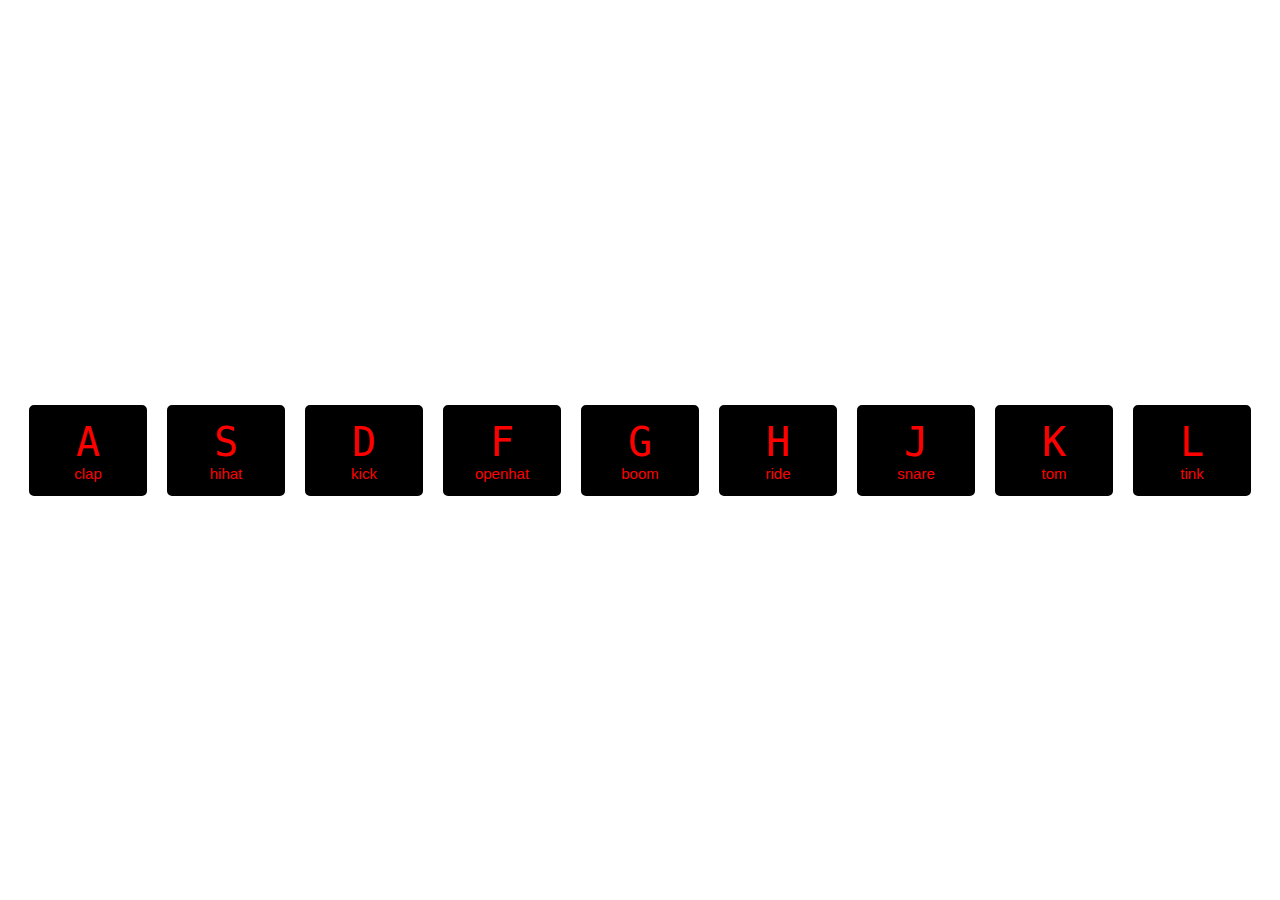
<file: 01-JavaScript-Drum-Kit/index.html>
<!DOCTYPE html>
<html lang="en">

<head>
    <meta charset="UTF-8">
    <title>01 JavaScript Drum Kit</title>
    <link rel="stylesheet" href="style.css">
    <link rel="icon" href="https://fav.farm/👓" />
</head>

<body>
    <div class="keys">
        <div data-key="65" class="key haha hhh">
            <kbd>A</kbd>
            <span class="sound">clap</span>
        </div>
        <div data-key="83" class="key">
            <kbd>S</kbd>
            <span class="sound">hihat</span>
        </div>
        <div data-key="68" class="key">
            <kbd>D</kbd>
            <span class="sound">kick</span>
        </div>
        <div data-key="70" class="key">
            <kbd>F</kbd>
            <span class="sound">openhat</span>
        </div>
        <div data-key="71" class="key">
            <kbd>G</kbd>
            <span class="sound">boom</span>
        </div>
        <div data-key="72" class="key">
            <kbd>H</kbd>
            <span class="sound">ride</span>
        </div>
        <div data-key="74" class="key">
            <kbd>J</kbd>
            <span class="sound">snare</span>
        </div>
        <div data-key="75" class="key">
            <kbd>K</kbd>
            <span class="sound">tom</span>
        </div>
        <div data-key="76" class="key">
            <kbd>L</kbd>
            <span class="sound">tink</span>
        </div>
    </div>
    <audio data-key="65" src="sounds/clap.wav"></audio>
    <audio data-key="83" src="sounds/hihat.wav"></audio>
    <audio data-key="68" src="sounds/kick.wav"></audio>
    <audio data-key="70" src="sounds/openhat.wav"></audio>
    <audio data-key="71" src="sounds/boom.wav"></audio>
    <audio data-key="72" src="sounds/ride.wav"></audio>
    <audio data-key="74" src="sounds/snare.wav"></audio>
    <audio data-key="75" src="sounds/tom.wav"></audio>
    <audio data-key="76" src="sounds/tink.wav"></audio>

    <script>
        window.addEventListener("keydown", function(e) {
            const audio = document.querySelector(`audio[data-key="${e.keyCode}"]`);
            const key = document.querySelector(`.key[data-key="${e.keyCode}"]`);
            if(!audio) return;

            console.log(key.classList);
            audio.currentTime = 0;
            audio.play();
        })
    </script>
</body>

</html>
</file>
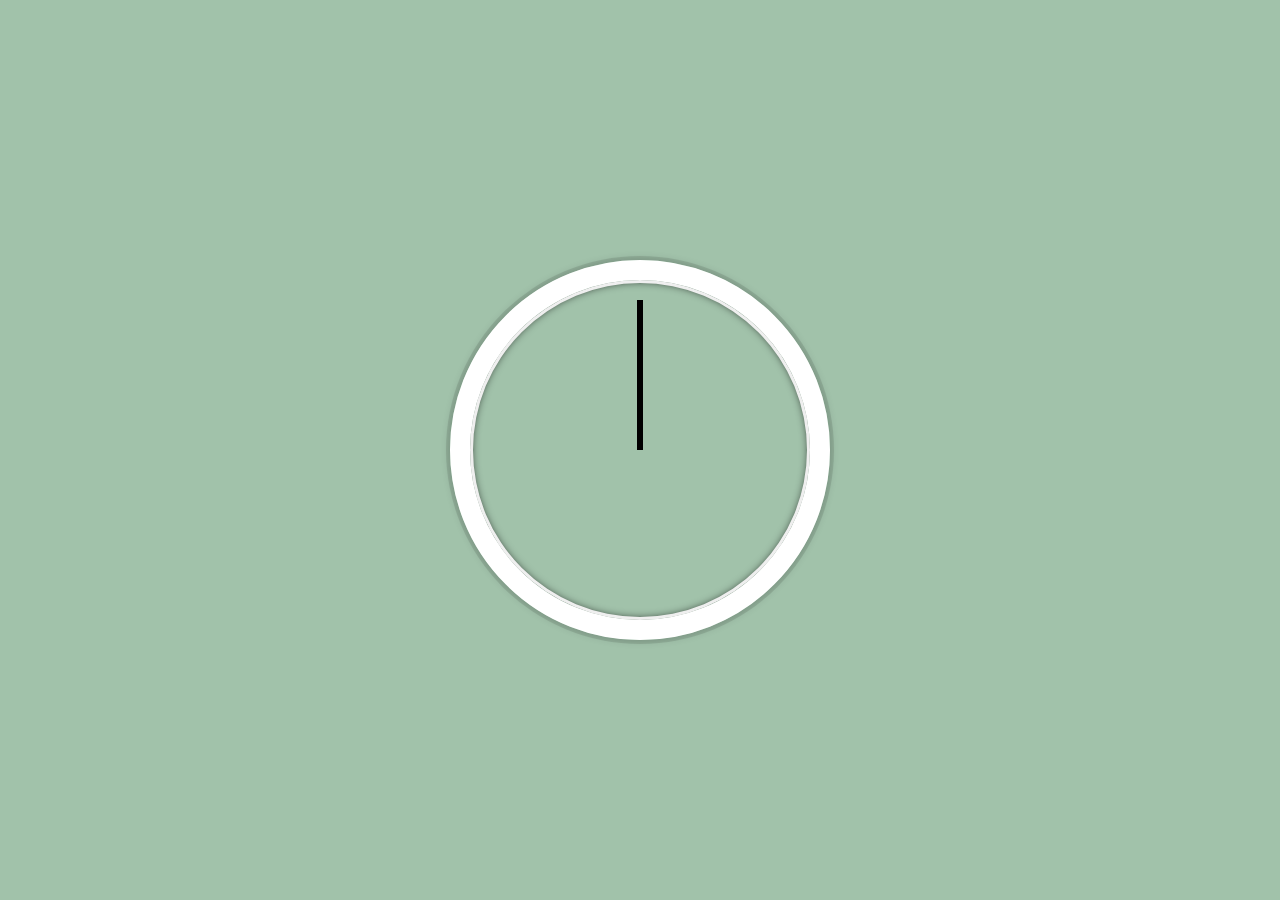
<file: 02-CSS-JS-Clock/index.html>
<!DOCTYPE html>
<html lang="en">
    <head>
        <meta charset="UTF-8">
        <title>Clock</title>
        <link rel="icon" href="https://fav.farm/✅">
    </head>
    <body>
        <div class="clock">
            <div class="clock-face">
                <div class="hand hour-hand"></div>
                <div class="hand min-hand"></div>
                <div class="hand second-hand"></div>
            </div>
        </div>
        <style>
            html {
                background: #a1c2aa;
                font-family: 'helvetica neue';
                text-align: center;
                font-size: 10px;
            }

            body {
                margin: 0;
                font-size: 2rem;
                display: flex;
                flex: 1;
                min-height: 100vh;
                align-items: center;
            }

            .clock {
                width: 30rem;
                height: 30rem;
                border: 20px solid #ffffff;
                border-radius: 50%;
                margin: 50px auto;
                position: relative;
                padding: 2rem;
                box-shadow: 0 0 0 4px rgba(0, 0, 0, 0.1),
                inset 0 0 0 3px #EFEFEF,
                inset 0 0 10px #000000,
                0 0 10px rgba(0, 0, 0, 0.2);
            }

            .clock-face {
                position: relative;
                width: 100%;
                height: 100%;
                transform: translateY(-3px);
            }

            .hand {
                width: 50%;
                height: 6px;
                background: black;
                position: absolute;
                top: 50%;
                transform-origin: 100%;
                transform: rotate(90deg);
                transition: all 0.05s;
                transition-timing-function: cubic-bezier(0.1, 2.7, 0.58, 1);
            }
        </style>
        <script>
            const secondHand = document.querySelector('.second-hand');
            const minHand = document.querySelector('.min-hand');
            const hourHand = document.querySelector('.hour-hand');

            function setDate() {
                const now = new Date();

                const seconds = now.getSeconds();
                const secondsDegrees = ((seconds/60) * 360) + 90;
                secondHand.style.transform = `rotate(${secondsDegrees}deg)`;

                const mins = now.getMinutes();
                const minsDegrees = ((mins/60) * 360) + 90;
                minHand.style.transform = `rotate(${minsDegrees}deg)`;

                const hours = now.getHours();
                const hoursDegrees = ((hours/60 )* 360) + 90;
                hourHand.style.transform = `rotate(${hoursDegrees}deg)`;

            }

            setInterval(setDate, 1000);
        </script>
    </body>
</html>
</file>
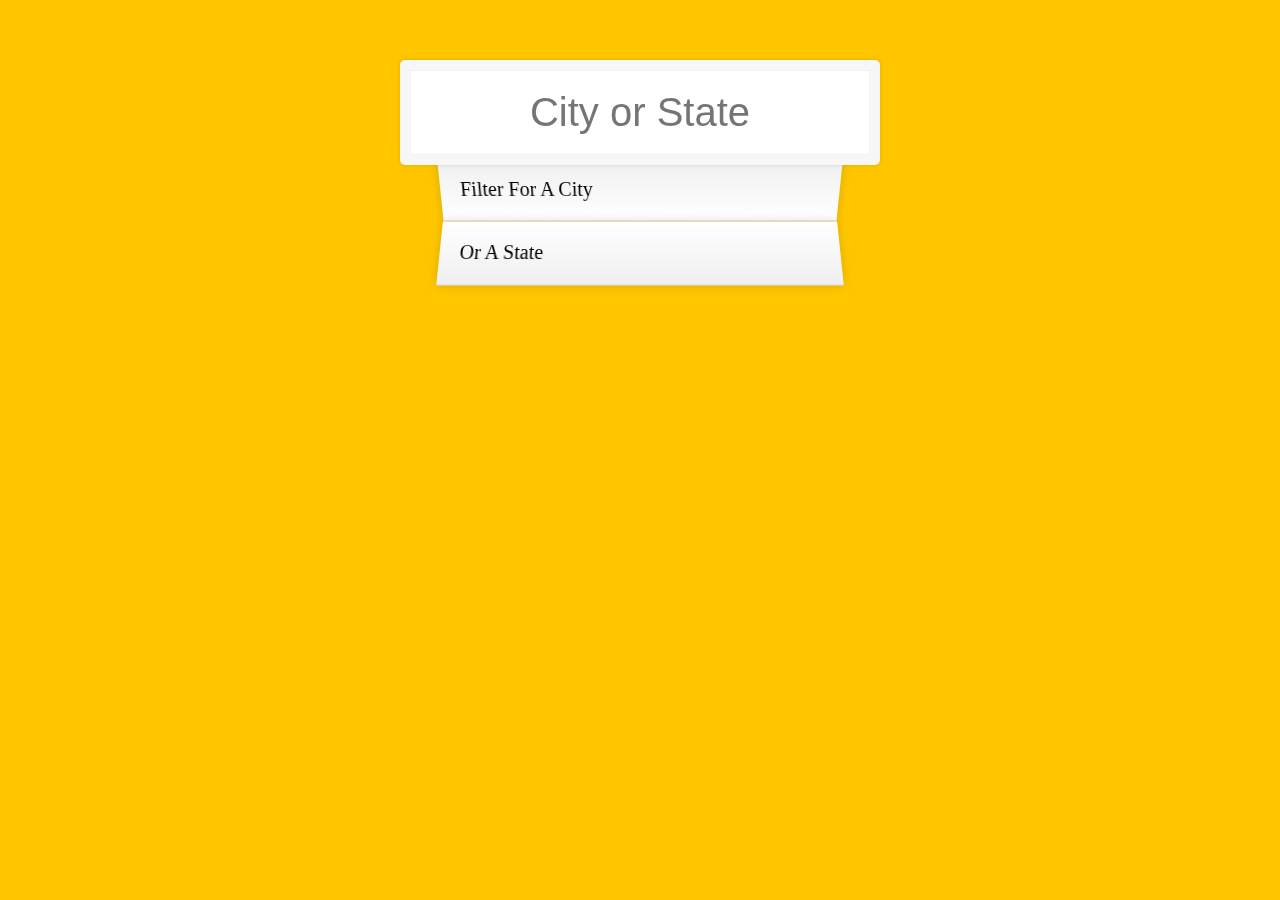
<file: 04-Type-Ahead/index.html>
<!DOCTYPE html>
<html lang="en">
    <head>
        <meta charset="UTF-8">
        <title>Type Ahead</title>
        <link rel="stylesheet" href="./style.css">
    </head>
    <body>
        <form class="search-form">
            <input type="text" class="search" placeholder="City or State">
            <ul class="suggestions">
                <li>Filter for a city</li>
                <li>or a state</li>
            </ul>
        </form>

        <script>
            const endpoint = 'https://gist.githubusercontent.com/Miserlou/c5cd8364bf9b2420bb29/raw/2bf258763cdddd704f8ffd3ea9a3e81d25e2c6f6/cities.json';

            const cities = [];
            fetch(endpoint)
                .then(blob => blob.json())
                .then(data => cities.push(...data));


            function findMatches(wordToMatch, cities) {
                return cities.filter(place => {
                    const regex = new RegExp(wordToMatch, 'gi');
                    return place.city.match(regex) || place.state.match(regex);
                });
            }

            function displayMatches() {
                const matchArray = findMatches(this.value, cities);

                const html = matchArray.map(place => {
                    const regex = new RegExp(this.value, 'gi');
                    const cityName = place.city.replace(regex, `<span class="hl">${this.value}</span>`);
                    const stateName = place.state.replace(regex, `<span class="hl">${this.value}</span>`);
                    return `
                        <li>
                            <span class="name">${cityName}, ${stateName}</span>
                            <span class="population">${place.population}</span>
                        </li>
                    `;
                }).join('');

                suggestions.innerHTML = html;  
            }

            const searchInput = document.querySelector('.search');
            const suggestions = document.querySelector('.suggestions');

            searchInput.addEventListener('change', displayMatches);
            searchInput.addEventListener('keyup', displayMatches);

        </script>
    </body>
</html>
</file>
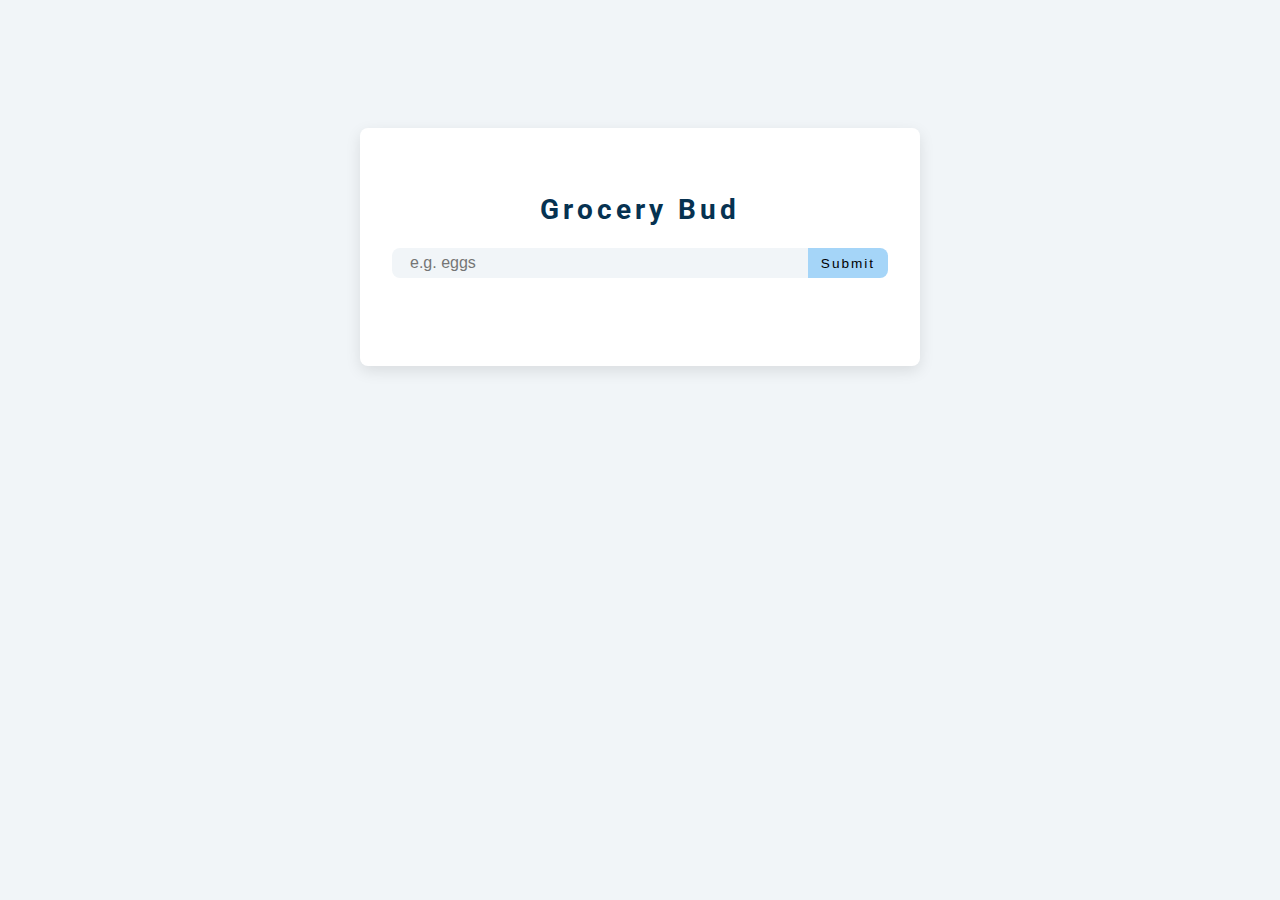
<file: 06-Grocery-Bud/index.html>
<!DOCTYPE html>
<html lang="en">
    <head>
        <meta charset="UTF-8">
        <meta name="viewport" content="width=device-width, initial-scale=1.0" />
        <title>Grocery Bud</title>
        
        <link
            rel="stylesheet"
            href="https://cdnjs.cloudflare.com/ajax/libs/font-awesome/5.14.0/css/all.min.css"
        />
        <link rel="stylesheet" href="style.css" />
    </head>
    <body>
        <section class="section-center">
            <form class="grocery-form">
                <p class="alert"></p>
                <h3>grocery bud</h3>
                <div class="form-control">
                    <input type="text" id="grocery" placeholder="e.g. eggs" autocomplete="off" />
                    <button type="submit" class="submit-btn">submit</button>
                </div>
            </form>

            <div class="grocery-container">
                <div class="grocery-list"></div>
                <button class="clear-btn">clear items</button>
            </div>
        </section>
        <script src="app.js"></script>
    </body>
</html>
</file>
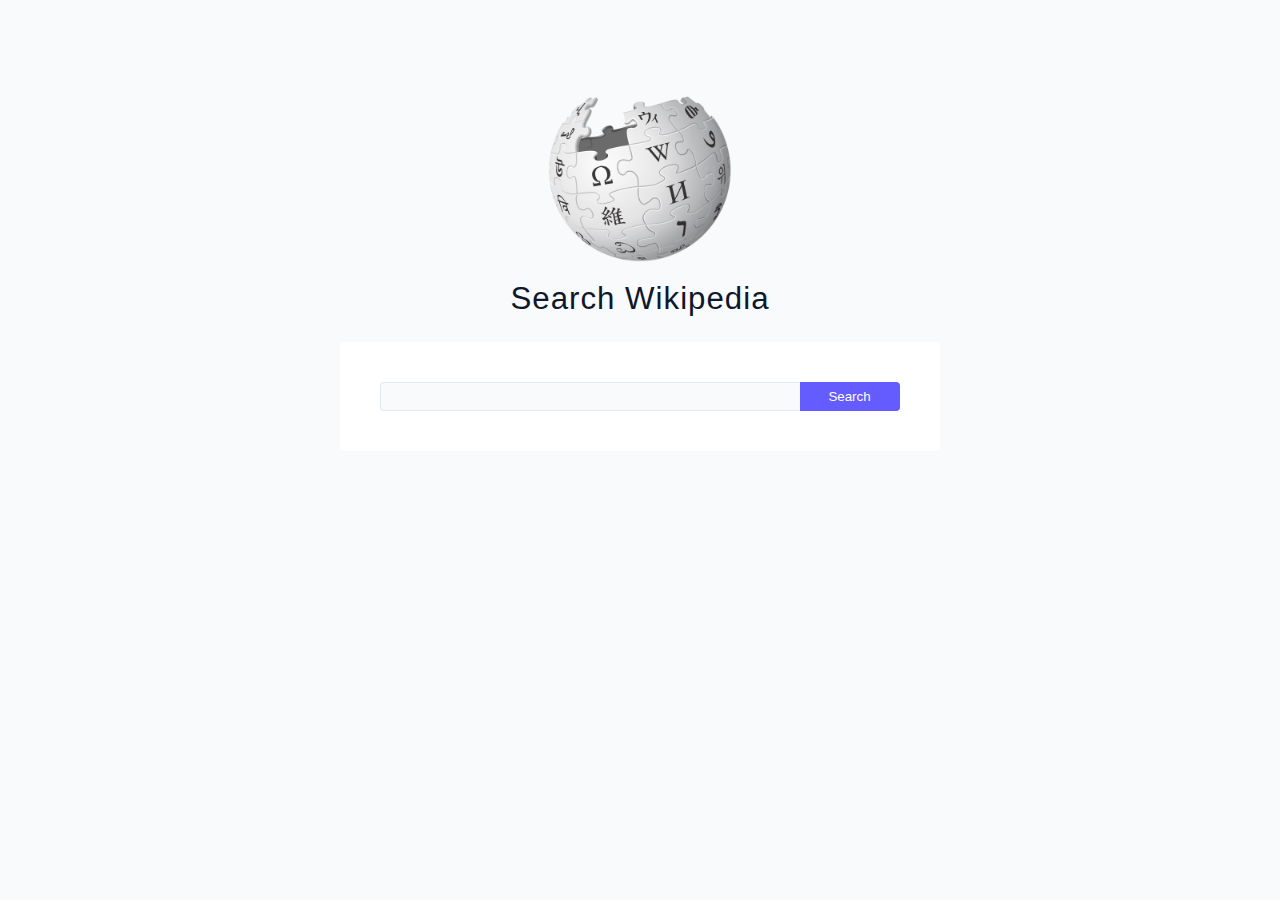
<file: 07-Wikipedia/index.html>
<!DOCTYPE html>
<html lang="en">
    <head>
        <meta charset="UTF-8">
        <meta http-equiv="X-UA-Compatible" content="IE=edge" />
        <meta name="viewport" content="width=device-width, initial-scale=1.0" />
        <title>Wikipedia</title>
        <link rel="stylesheet" href="./style.css" />
    </head>
    <body>
        <section class="wiki">
            <div class="container">
                <img src="./wiki-logo.png" alt="logo" />
                <h3>Search Wikipedia</h3>
                <form class="form">
                    <input type="text" class="form-input" />
                    <button type="submit" class="submit-btn">search</button>
                </form>
            </div>
            <div class="results"></div>
        </section>
        <script src="./app.js"></script>
    </body>
</html>
</file>
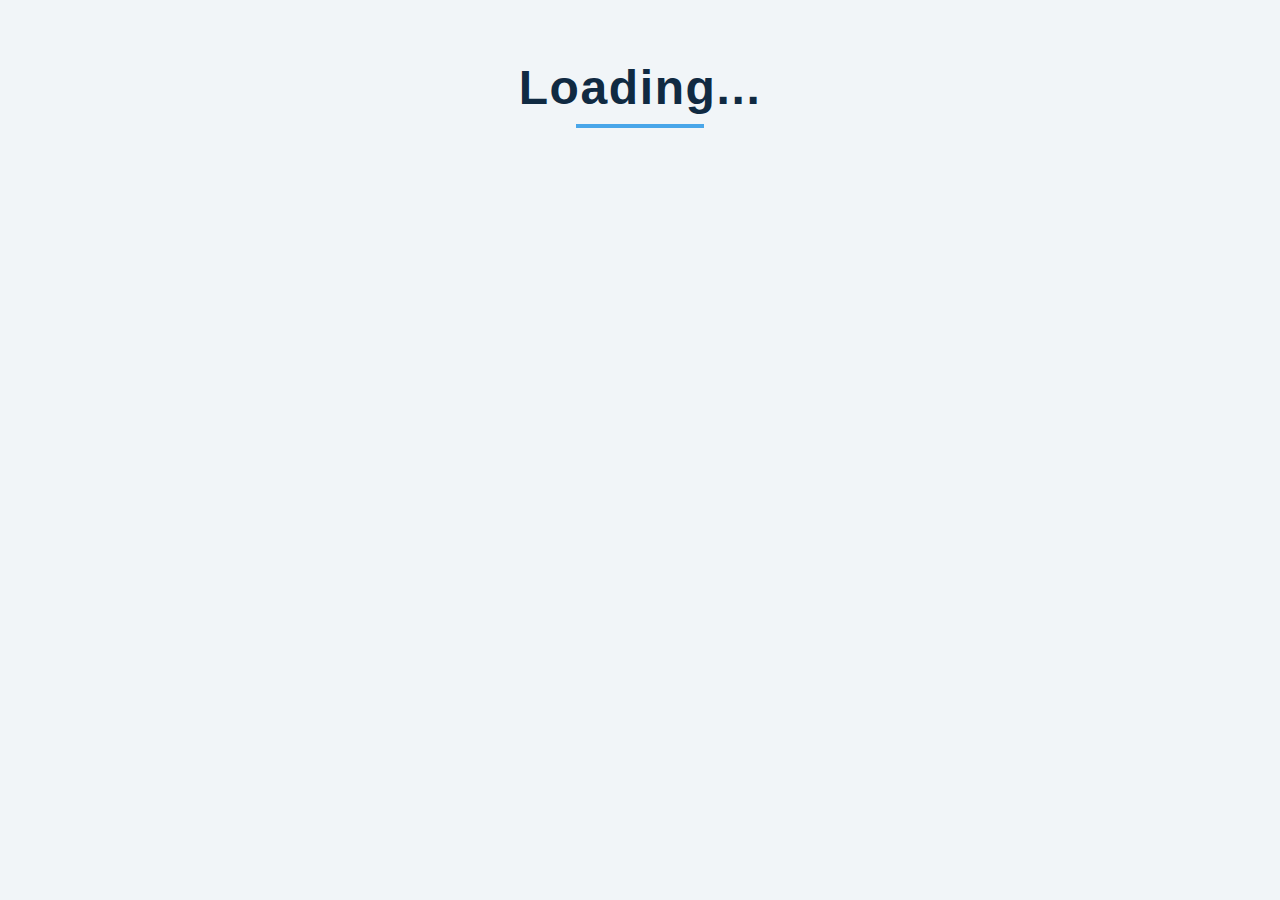
<file: 09-Pagination/index.html>
<!DOCTYPE html>
<html lang="en">
<head>
    <meta charset="UTF-8">
    <meta name="viewport" content="width=device-width, initial-scale=1.0">
    <title>Pagination</title>

    <!-- font-awesome -->
    <link
      rel="stylesheet"
      href="https://cdnjs.cloudflare.com/ajax/libs/font-awesome/5.14.0/css/all.min.css"
    />
    <link rel="stylesheet" href="./style.css">
</head>
<body>
    <main>
        <div class="section-title">
            <h1>Loading...</h1>
            <div class="underline"></div>
        </div>
        <section class="followers">
            <div class="container"></div>
            <div class="btn-container"></div>
        </section>
    </main>
    <script type="module" src="./app.js"></script>
</body>
</html>
</file>
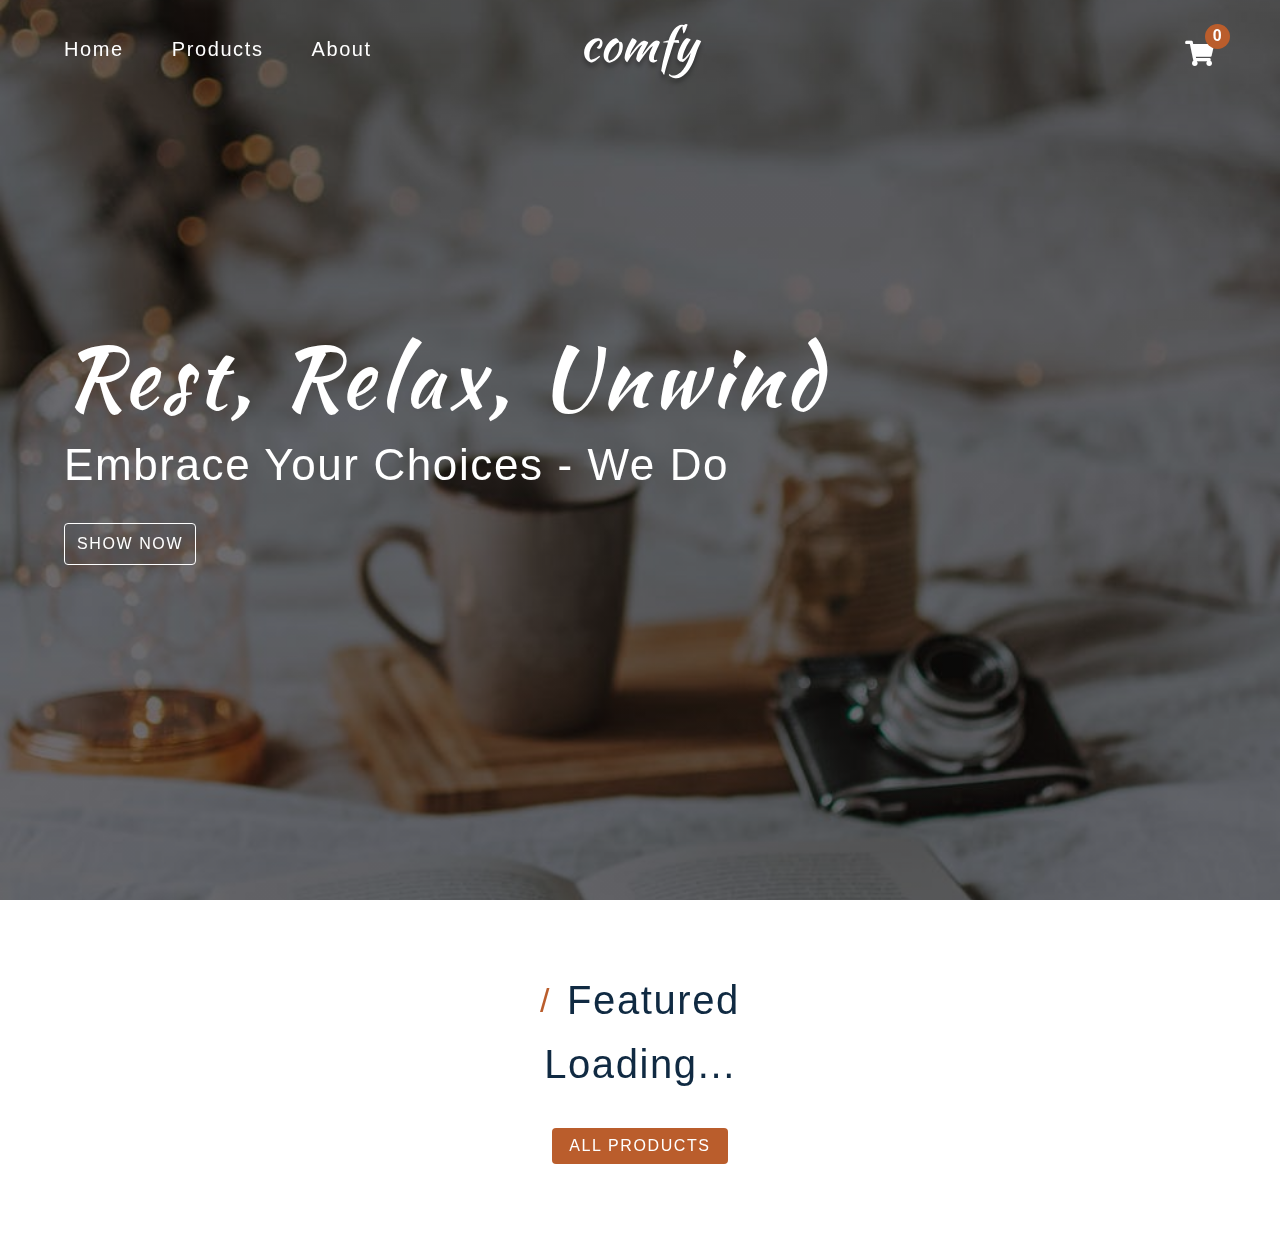
<file: 10-Comfy-Store/index.html>
<!DOCTYPE html>
<html lang="en">
  <head>
    <meta charset="UTF-8" />
    <meta name="viewport" content="width=device-width, initial-scale=1.0" />
    <!-- font-awesome -->
    <link
      rel="stylesheet"
      href="https://cdnjs.cloudflare.com/ajax/libs/font-awesome/5.14.0/css/all.min.css"
    />
    <!-- styles css -->
    <link rel="stylesheet" href="styles.css" />
    <title>Home | Comfy</title>
  </head>

  <body>
    <nav class="navbar">
      <div class="nav-center">
        <div>
          <button class="toggle-nav">
            <i class="fas fa-bars"></i>
          </button>
          <ul class="nav-links">
            <li>
              <a href="#" class="nav-link"> home </a>
            </li>
            <li>
              <a href="products.html" class="nav-link"> products </a>
            </li>
            <li>
              <a href="about.html" class="nav-link"> about </a>
            </li>
          </ul>
        </div>
        <img src="./images/logo-white.svg" class="nav-logo" alt="logo" />
        <div class="toggle-container">
          <button class="toggle-cart">
            <i class="fas fa-shopping-cart"></i>
          </button>
          <span class="cart-item-count">0</span>
        </div>
      </div>
    </nav>
    <div class="sidebar-overlay">
      <aside class="sidebar">
        <!-- close -->
        <button class="sidebar-close">
          <i class="fas fa-times"></i>
        </button>
        <!-- links -->
        <ul class="sidebar-links">
          <li>
            <a href="index.html" class="sidebar-link">
              <i class="fas fa-home fa-fw"></i>
              home
            </a>
          </li>
          <li>
            <a href="products.html" class="sidebar-link">
              <i class="fas fa-couch fa-fw"></i>
              products
            </a>
          </li>
          <li>
            <a href="about.html" class="sidebar-link">
              <i class="fas fa-book fa-fw"></i>
              about
            </a>
          </li>
        </ul>
      </aside>
    </div>
    <section class="hero">
      <div class="hero-container">
        <h1 class="text-slanted">rest, relax, unwind</h1>
        <h3>Embrace your choices - we do</h3>
        <a href="products.html" class="hero-btn"> show now </a>
      </div>
    </section>
    <div class="cart-overlay">
      <aside class="cart">
        <button class="cart-close">
          <i class="fas fa-times"></i>
        </button>
        <header>
          <h3 class="text-slanted">your bag</h3>
        </header>
        <div class="cart-items"></div>
        <footer>
          <h3 class="cart-total text-slanted">total: $12.99</h3>
          <button class="cart-checkout btn">checkout</button>
        </footer>
      </aside>
    </div>
    <section class="section featured">
      <div class="title">
        <h2><span>/</span> featured</h2>
      </div>
      <div class="featured-center section-center">
        <h2 class="section-loading">loading...</h2>
      </div>
      <a href="products.html" class="btn"> all products </a>
    </section>
    <script type="module" src="index.js"></script>
  </body>
</html>
</file>
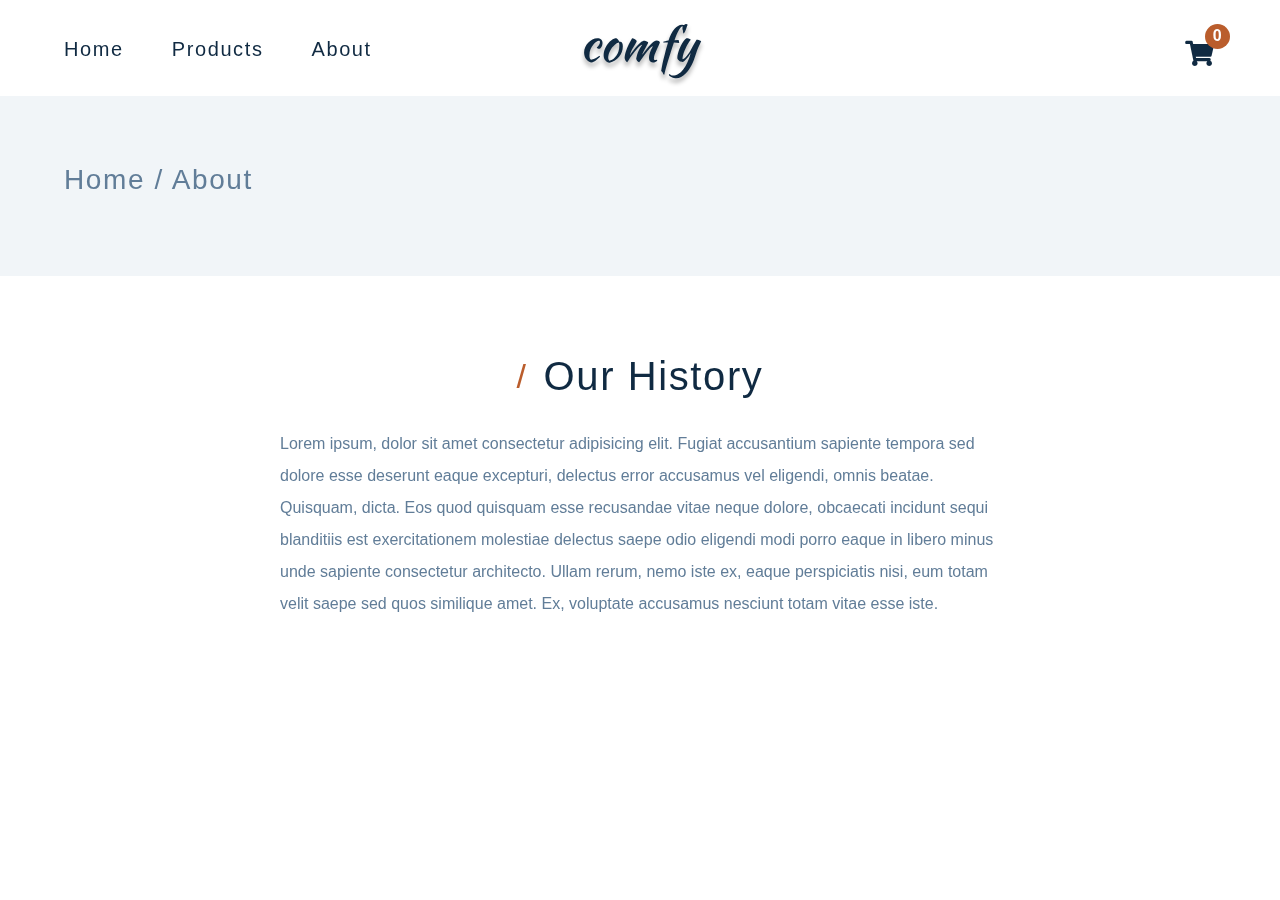
<file: 10-Comfy-Store/about.html>
<!DOCTYPE html>
<html lang="en">
  <head>
    <meta charset="UTF-8" />
    <meta name="viewport" content="width=device-width, initial-scale=1.0" />
    <title>About | Comfy</title>
    <!-- font-awesome -->
    <link
      rel="stylesheet"
      href="https://cdnjs.cloudflare.com/ajax/libs/font-awesome/5.14.0/css/all.min.css"
    />

    <!-- styles css -->
    <link rel="stylesheet" href="styles.css" />
  </head>

  <body>
    <!-- navbar -->
    <nav class="navbar page">
      <div class="nav-center">
        <!-- links -->
        <div>
          <button class="toggle-nav">
            <i class="fas fa-bars"></i>
          </button>
          <ul class="nav-links">
            <li>
              <a href="index.html" class="nav-link"> home </a>
            </li>
            <li>
              <a href="products.html" class="nav-link"> products </a>
            </li>
            <li>
              <a href="about.html" class="nav-link"> about </a>
            </li>
          </ul>
        </div>
        <!-- logo -->
        <img src="./images/logo-black.svg" class="nav-logo" alt="logo" />
        <!-- cart icon -->
        <div class="toggle-container">
          <button class="toggle-cart">
            <i class="fas fa-shopping-cart"></i>
          </button>
          <span class="cart-item-count">1</span>
        </div>
      </div>
    </nav>
    <!-- hero -->
    <section class="page-hero">
      <div class="section-center">
        <h3 class="page-hero-title">Home / About</h3>
      </div>
    </section>
    <!-- sidebar -->
    <div class="sidebar-overlay">
      <aside class="sidebar">
        <!-- close -->
        <button class="sidebar-close">
          <i class="fas fa-times"></i>
        </button>
        <!-- links -->
        <ul class="sidebar-links">
          <li>
            <a href="index.html" class="sidebar-link">
              <i class="fas fa-home fa-fw"></i>
              home
            </a>
          </li>
          <li>
            <a href="products.html" class="sidebar-link">
              <i class="fas fa-couch fa-fw"></i>
              products
            </a>
          </li>
          <li>
            <a href="about.html" class="sidebar-link">
              <i class="fas fa-book fa-fw"></i>
              about
            </a>
          </li>
        </ul>
      </aside>
    </div>
    <!-- cart -->
    <div class="cart-overlay">
      <aside class="cart">
        <button class="cart-close">
          <i class="fas fa-times"></i>
        </button>
        <header>
          <h3 class="text-slanted">your bag</h3>
        </header>
        <!-- cart items -->
        <div class="cart-items"></div>
        <!-- footer -->
        <footer>
          <h3 class="cart-total text-slanted">total : $12.99</h3>
          <button class="cart-checkout btn">checkout</button>
        </footer>
      </aside>
    </div>
    <!-- about -->
    <section class="section section-center about-page">
      <div class="title">
        <h2><span>/</span> our history</h2>
      </div>
      <p class="about-text">
        Lorem ipsum, dolor sit amet consectetur adipisicing elit. Fugiat
        accusantium sapiente tempora sed dolore esse deserunt eaque excepturi,
        delectus error accusamus vel eligendi, omnis beatae. Quisquam, dicta.
        Eos quod quisquam esse recusandae vitae neque dolore, obcaecati incidunt
        sequi blanditiis est exercitationem molestiae delectus saepe odio
        eligendi modi porro eaque in libero minus unde sapiente consectetur
        architecto. Ullam rerum, nemo iste ex, eaque perspiciatis nisi, eum
        totam velit saepe sed quos similique amet. Ex, voluptate accusamus
        nesciunt totam vitae esse iste.
      </p>
    </section>
    <script type="module" src="./src/pages/about.js"></script>
  </body>
</html>
</file>
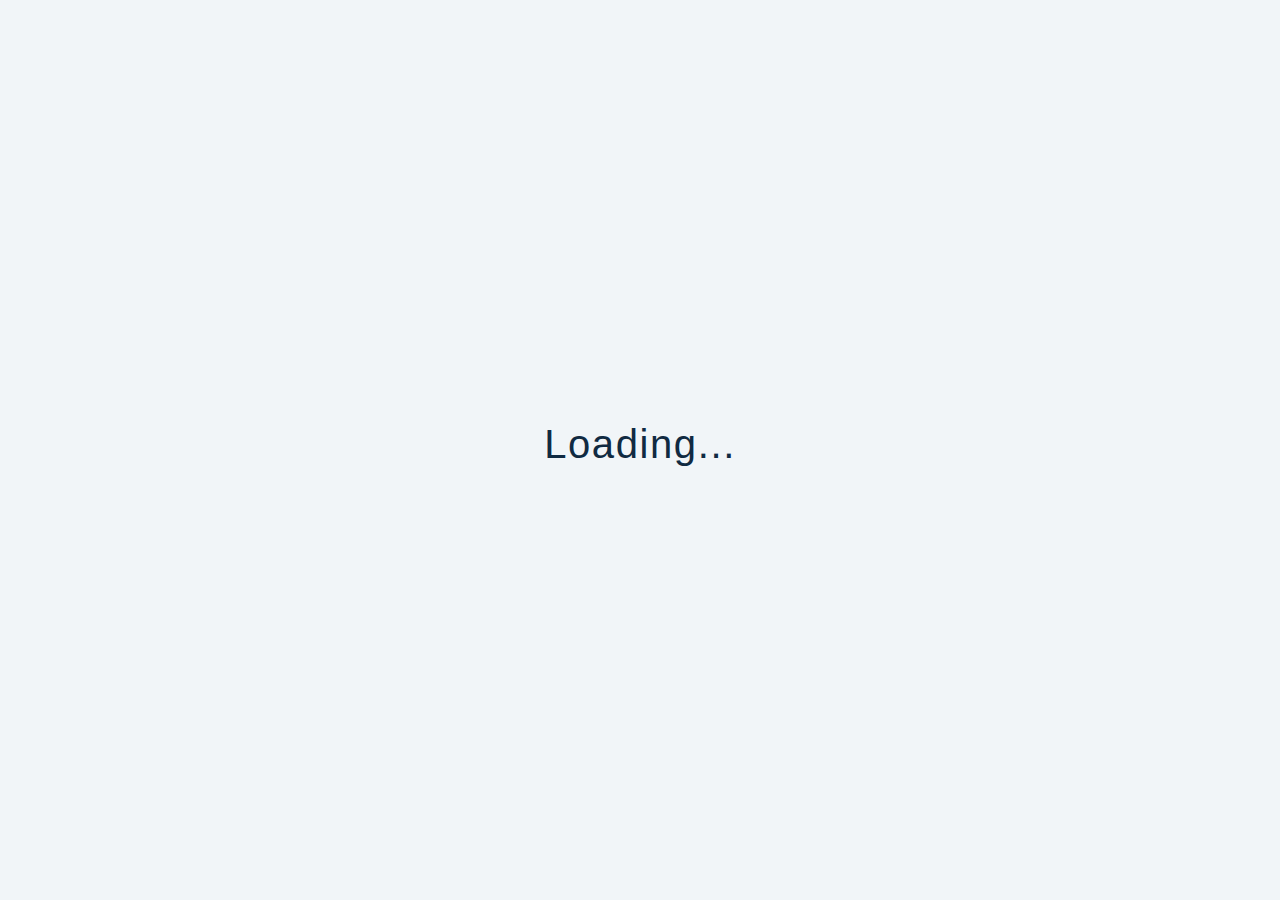
<file: 10-Comfy-Store/products.html>
<!DOCTYPE html>
<html lang="en">
  <head>
    <meta charset="UTF-8" />
    <meta name="viewport" content="width=device-width, initial-scale=1.0" />
    <title>Products | Comfy</title>
    <link
      rel="stylesheet"
      href="https://cdnjs.cloudflare.com/ajax/libs/font-awesome/5.14.0/css/all.min.css"
    />
    <link rel="stylesheet" href="styles.css" />
  </head>
  <body>
    <nav class="navbar page">
      <div class="nav-center">
        <div>
          <button class="toggle-nav">
            <i class="fas fa-bars"></i>
          </button>
          <ul class="nav-links">
            <li>
              <a href="./index.html" class="nav-link">home</a>
            </li>
            <li>
              <a href="products.html" class="nav-link">products</a>
            </li>
            <li>
              <a href="about.html" class="nav-link">about</a>
            </li>
          </ul>
        </div>
        <img src="./images/logo-black.svg" class="nav-logo" alt="logo" />
        <div class="toggle-container">
          <button class="toggle-cart">
            <i class="fas fa-shopping-cart"></i>
          </button>
          <span class="cart-item-count"></span>
        </div>
      </div>
    </nav>
    <div class="sidebar-overlay">
      <aside class="sidebar">
        <!-- close -->
        <button class="sidebar-close">
          <i class="fas fa-times"></i>
        </button>
        <!-- links -->
        <ul class="sidebar-links">
          <li>
            <a href="index.html" class="sidebar-link">
              <i class="fas fa-home fa-fw"></i>
              home
            </a>
          </li>
          <li>
            <a href="products.html" class="sidebar-link">
              <i class="fas fa-couch fa-fw"></i>
              products
            </a>
          </li>
          <li>
            <a href="about.html" class="sidebar-link">
              <i class="fas fa-book fa-fw"></i>
              about
            </a>
          </li>
        </ul>
      </aside>
    </div>
    <div class="cart-overlay">
      <aside class="cart">
        <button class="cart-close">
          <i class="fas fa-times"></i>
        </button>
        <header>
          <h3 class="text-slanted">your bag</h3>
        </header>
        <div class="cart-items"></div>
        <footer>
          <h3 class="cart-total text-slanted">total:</h3>
          <button class="cart-checkout btn">checkout</button>
        </footer>
      </aside>
    </div>
    <section class="page-hero">
      <div class="section-center">
        <h3 class="page-hero-title">Home / Products</h3>
      </div>
    </section>
    <section class="products">
      <div class="filters">
        <div class="filters-container">
          <form class="input-form">
            <input type="text" class="search-input" placeholder="Search..." />
          </form>
          <h4>Company</h4>
          <article class="companies"></article>
          <h4>Price</h4>
          <form class="price-form">
            <input
              type="range"
              class="price-filter"
              min="0"
              value="50"
              max="100"
            />
          </form>
          <p class="price-value"></p>
        </div>
      </div>
      <div class="products-container"></div>
    </section>
    <div class="page-loading">
      <h2>Loading...</h2>
    </div>
    <script type="module" src="./src/pages/products.js"></script>
  </body>
</html>
</file>
<file: 01-JavaScript-Drum-Kit/style.css>
html {
    font-size: 10px;
}

body, html {
    margin: 0;
    padding: 0;
    font-family: sans-serif;
}

.keys {
    display: flex;
    flex: 1;
    min-height: 100vh;
    align-items: center;
    justify-content: center;
}

.key {
    border: .4rem solid black;
    border-radius: .5rem;
    margin: 1rem;
    font-size: 1.5rem;
    padding: 1rem .5rem;
    transition: all .07s ease;
    width: 10rem;
    text-align: center;
    color: #ff0000;
    background: #000000;
    text-shadow: 0 0 .5rem black;
}

.playing {
    transform: scale(0.5, 0.5);
    border-color: #ffc600;
    box-shadow: 0 0 1rem #ffc600;
}

kbd {
    display: block;
    font-size: 4rem;
}
</file>
<file: 04-Type-Ahead/style.css>
html {
    box-sizing: border-box;
    background: #ffc600;
    font-family: 'helvetica neue';
    font-size: 20px;
    font-weight: 200;
}

*, *:before, *:after {
    box-sizing: inherit;
}

.search-form {
    max-width: 400px;
    margin: 50px auto;
}

input {
    width: 100%;
    padding: 20px;
}

input.search {
    margin: 0;
    text-align: center;
    outline: 0;
    border: 10px solid #F7F7F7;
    width: 120%;
    left: -10%;
    position: relative;
    top: 10px;
    z-index: 2;
    border-radius: 5px;
    font-size: 40px;
    box-shadow: 0 0 5px rgba(0, 0, 0, 0.12), inset 0 0 2px rgba(0, 0, 0, 0.19);
}

.suggestions {
    margin: 0;
    padding: 0;
    position: relative;
}

.suggestions li {
    background: white;
    list-style: none;
    border-bottom: 1px solid #d8d8d8;
    box-shadow: 0px 0px 10px rgba(0, 0, 0, 0.14);
    margin: 0;
    padding: 20px;
    transition: background 0.2s;
    display: flex;
    justify-content: space-between;
    text-transform: capitalize;
}

.suggestions li:nth-child(even) {
    transform: perspective(100px) rotateX(3deg) translateY(2px) scale(1.001);
    background: linear-gradient(to bottom,  #ffffff 0%,#EFEFEF 100%);
}

.suggestions li:nth-child(odd) {
    transform: perspective(100px) rotateX(-3deg) translateY(3px);
    background: linear-gradient(to top,  #ffffff 0%,#EFEFEF 100%);
}

span.population {
    font-size: 15px;
}

.hl {
    background: #ffc600;
}
</file>
<file: 06-Grocery-Bud/style.css>
/* Font Style */

@import url("https://fonts.googleapis.com/css?family=Open+Sans|Roboto:400,700&display=swap");

/* Font Style */

/* Variables */
:root {
    /* dark shades of primary color*/
    --clr-primary-1: hsl(205, 86%, 17%);
    --clr-primary-2: hsl(205, 77%, 27%);
    --clr-primary-3: hsl(205, 72%, 37%);
    --clr-primary-4: hsl(205, 63%, 48%);
    /* primary/main color */
    --clr-primary-5: #49a6e9;
    /* lighter shades of primary color */
    --clr-primary-6: hsl(205, 89%, 70%);
    --clr-primary-7: hsl(205, 90%, 76%);
    --clr-primary-8: hsl(205, 86%, 81%);
    --clr-primary-9: hsl(205, 90%, 88%);
    --clr-primary-10: hsl(205, 100%, 96%);
    /* darkest grey - used for headings */
    --clr-grey-1: hsl(209, 61%, 16%);
    --clr-grey-2: hsl(211, 39%, 23%);
    --clr-grey-3: hsl(209, 34%, 30%);
    --clr-grey-4: hsl(209, 28%, 39%);
    /* grey used for paragraphs */
    --clr-grey-5: hsl(210, 22%, 49%);
    --clr-grey-6: hsl(209, 23%, 60%);
    --clr-grey-7: hsl(211, 27%, 70%);
    --clr-grey-8: hsl(210, 31%, 80%);
    --clr-grey-9: hsl(212, 33%, 89%);
    --clr-grey-10: hsl(210, 36%, 96%);
    --clr-white: #fff;
    --clr-red-dark: hsl(360, 67%, 44%);
    --clr-red-light: hsl(360, 71%, 66%);
    --clr-green-dark: hsl(125, 67%, 44%);
    --clr-green-light: hsl(125, 71%, 66%);
    --clr-black: #222;
    --ff-primary: "Roboto", sans-serif;
    --ff-secondary: "Open Sans", sans-serif;
    --transition: all 0.3s linear;
    --spacing: 0.25rem;
    --radius: 0.5rem;
    --light-shadow: 0 5px 15px rgba(0, 0, 0, 0.1);
    --dark-shadow: 0 5px 15px rgba(0, 0, 0, 0.2);
    --max-width: 1170px;
    --fixed-width: 620px;
}

/* Varibales */

/* Global Styles */
*,
::after,
::before {
  margin: 0;
  padding: 0;
  box-sizing: border-box;
}

body {
    font-family: var(--ff-secondary);
    background: var(--clr-grey-10);
    color: var(--clr-grey-1);
    line-height: 1.5;
    font-size: 0.875rem;
}

ul {
    list-style-type: none;
}

a {
    text-decoration: none;
}

h1,
h2,
h3,
h4 {
  letter-spacing: var(--spacing);
  text-transform: capitalize;
  line-height: 1.25;
  margin-bottom: 0.75rem;
  font-family: var(--ff-primary);
}

h1 {
    font-size: 3rem;
}

h2 {
    font-size: 2rem;
}

h3 {
    font-size: 1.25rem;
}

h4 {
    font-size: 0.875rem;
}

p {
    margin-bottom: 1.25rem;
    color: var(--clr-grey-5);
}

@media screen and (min-width: 800px) {
    h1 {
        font-size: 4rem;
    }

    h2 {
        font-size: 2.5rem;
    }

    h3 {
        font-size: 1.75rem;
    }

    h4 {
        font-size: 1rem;
    }

    body {
        font-size: 1rem;
    }

    h1,
    h2,
    h3,
    h4 {
        line-height: 1;
    }
}

/* Global Styles */


/*section*/

.section-center {
    width: 90vw;
    margin: 0 auto;
    max-width: 35rem;
    margin-top: 8rem;
}

@media screen and (min-width: 992px) {
    .section-center {
      width: 95vw;
    }
}

.section-center {
    background-color: var(--clr-white);
    border-radius: var(--radius);
    box-shadow: var(--light-shadow);
    transition: var(--transition);
    padding: 2rem;
}

.section-center:hover {
    box-shadow: var(--dark-shadow);
}

.alert {
    margin-bottom: 1rem;
    height: 1.25rem;
    display: grid;
    align-items: center;
    text-align: center;
    font-size: 0.7rem;
    border-radius: 0.25rem;
    letter-spacing: var(--spacing);
    text-transform: capitalize;
}

.alert-danger {
    color: #721c24;
    background: #f8d7da;
}

.alert-success {
    color: #155724;
    background: #d4edda;
}

.grocery-form h3 {
    color: var(--clr-primary-1);
    margin-bottom: 1.5rem;
    text-align: center;
}

.form-control {
    display: flex;
    justify-content: center;
}

#grocery {
    padding: 0.25rem;
    padding-left: 1rem;
    background: var(--clr-grey-10);
    border-top-left-radius: var(--radius);
    border-bottom-left-radius: var(--radius);
    border-color: transparent;
    font-size: 1rem;
    flex: 1 0 auto;
    color: var(--clr-grey-5);
}

.submit-btn {
    background: var(--clr-primary-8);
    border-color: transparent;
    flex: 0 0 5rem;
    display: grid;
    align-items: center;
    padding: 0.25rem;
    text-transform: capitalize;
    letter-spacing: 2px;
    border-top-right-radius: var(--radius);
    border-bottom-right-radius: var(--radius);
    cursor: pointer;
    content: var(--clr-primary-5);
    transition: var(--transition);
    font-size: 0.85rem;
}

.submit-btn:hover {
    background: var(--clr-primary-5);
    color: var(--clr-white);
}

.grocery-container {
    margin-top: 2rem;
    transition: var(--transition);
    visibility: hidden;
}

.show-container {
    visibility: visible;
}

.clear-btn {
    text-transform: capitalize;
    width: 10rem;
    height: 1.5rem;
    display: grid;
    align-items: center;
    background: transparent;
    border-color: transparent;
    color: var(--clr-red-light);
    margin: 0 auto;
    font-size: 0.85rem;
    letter-spacing: var(--spacing);
    cursor: pointer;
    transition: var(--transition);
    margin-top: 1.25rem;
}

.grocery-item {
    display: flex;
    align-items: center;
    justify-content: space-between;
    margin-bottom: 0.5rem;
    transition: var(--transition);
    padding: 0.25rem 1rem;
    border-radius: var(--radius);
    text-transform: capitalize;
}

.grocery-item:hover {
    color: var(--clr-grey-5);
    background: var(--clr-grey-10);
}

.grocery-item:hover .title {
    color: var(--clr-grey-5);
}

.title {
    margin-bottom: 0;
    color: var(--clr-grey-1);
    letter-spacing: 2px;
    transition: var(--transition);
}

.edit-btn,
.delete-btn {
  background: transparent;
  border-color: transparent;
  cursor: pointer;
  font-size: 0.7rem;
  margin: 0 0.15rem;
  transition: var(--transition);
}
.edit-btn {
  color: var(--clr-green-light);
}
.edit-btn:hover {
  color: var(--clr-green-dark);
}
.delete-btn {
  color: var(--clr-red-light);
}
.delete-btn:hover {
  color: var(--clr-red-dark);
}
</file>
<file: 07-Wikipedia/style.css>
*,
::after,
::before {
  box-sizing: border-box;
}

html {
  font-size: 100%;
}

/*16px*/

:root {
  /* colors */
  --primary-100: #e2e0ff;
  --primary-200: #c1beff;
  --primary-300: #a29dff;
  --primary-400: #837dff;
  --primary-500: #645cff;
  --primary-600: #504acc;
  --primary-700: #3c3799;
  --primary-800: #282566;
  --primary-900: #141233;

  /* grey */
  --grey-50: #f8fafc;
  --grey-100: #f1f5f9;
  --grey-200: #e2e8f0;
  --grey-300: #cbd5e1;
  --grey-400: #94a3b8;
  --grey-500: #64748b;
  --grey-600: #475569;
  --grey-700: #334155;
  --grey-800: #1e293b;
  --grey-900: #0f172a;
  /* rest of the colors */
  --black: #222;
  --white: #fff;
  --red-light: #f8d7da;
  --red-dark: #842029;
  --green-light: #d1e7dd;
  --green-dark: #0f5132;

  /* fonts  */
  --small-text: 0.875rem;
  --extra-small-text: 0.7em;
  /* rest of the vars */
  --backgroundColor: var(--grey-50);
  --textColor: var(--grey-900);
  --borderRadius: 0.25rem;
  --letterSpacing: 1px;
  --transition: 0.3s ease-in-out all;
  --max-width: 1120px;
  --fixed-width: 600px;

  /* box shadow*/
  --shadow-1: 0 1px 3px 0 rgba(0, 0, 0, 0.1), 0 1px 2px 0 rgba(0, 0, 0, 0.06);
  --shadow-2: 0 4px 6px -1px rgba(0, 0, 0, 0.1),
    0 2px 4px -1px rgba(0, 0, 0, 0.06);
  --shadow-3: 0 10px 15px -3px rgba(0, 0, 0, 0.1),
    0 4px 6px -2px rgba(0, 0, 0, 0.05);
  --shadow-4: 0 20px 25px -5px rgba(0, 0, 0, 0.1),
    0 10px 10px -5px rgba(0, 0, 0, 0.04);
}

body {
  background: var(--backgroundColor);
  font-family: -apple-system, BlinkMacSystemFont, 'Segoe UI', Roboto, Oxygen,
    Ubuntu, Cantarell, 'Open Sans', 'Helvetica Neue', sans-serif;
  font-weight: 400;
  line-height: 1.75;
  color: var(--textColor);
}

p {
  margin-bottom: 1.5rem;
  max-width: 40em;
}

h1,
h2,
h3,
h4,
h5 {
  margin: 0;
  margin-bottom: 1.38rem;
  font-weight: 400;
  line-height: 1.3;
  text-transform: capitalize;
  letter-spacing: var(--letterSpacing);
}

h1 {
  margin-top: 0;
  font-size: 3.052rem;
}

h2 {
  font-size: 2.441rem;
}

h3 {
  font-size: 1.953rem;
}

h4 {
  font-size: 1.563rem;
}

h5 {
  font-size: 1.25rem;
}

small,
.text-small {
  font-size: var(--small-text);
}

a {
  text-decoration: none;
}

ul {
  list-style-type: none;
  padding: 0;
}

.wiki {
  padding: 5rem 0;
  width: 90vw;
  max-width: 1170px;
  margin: 0 auto;
}

.container {
  text-align: center;
}

.container img {
  width: 200px;
}

.form {
  background: var(--white);
  width: 100%;
  margin: 0 auto;
  padding: 2.5rem;
  border-radius: var(--borderRadius);
  display: grid;
  grid-template-columns: auto 100px;
}

.form-input,
.submit-btn {
  padding: 0.375rem 0.75rem;
  background: var(--backgroundColor);
  border: 1px solid var(--grey-200);
}

.form-input {
  border-right: transparent;
  border-top-left-radius: var(--borderRadius);
  border-bottom-left-radius: var(--borderRadius);
}

.submit-btn {
  border: 1px solid var(--primary-500);
  border-left: transparent;
  border-top-right-radius: var(--borderRadius);
  border-bottom-right-radius: var(--borderRadius);
  text-transform: capitalize;
  background: var(--primary-500);
  color: var(--white);
  transition: var(--transition);
  cursor: pointer;
}

.submit-btn:hover {
  color: var(--primary-900);
}

@keyframes spinner {
  to {
    transform: rotate(360deg);
  }
}

.loading {
  width: 6rem;
  height: 6rem;
  border: 5px solid var(--grey-400);
  border-radius: 50%;
  border-top-color: var(--primary-500);
  animation: spinner 0.6s linear infinite;
}

.loading {
  margin: 0 auto;
  margin-top: 4rem;
}

.results {
  padding: 2rem 0;
}

.error {
  text-align: center;
  text-transform: capitalize;
  color: var(--red-dark);
}

.articles {
  display: grid;
  gap: 1rem;
}

.articles a {
  display: block;
  background: var(--white);
  color: var(--textColor);
  padding: 1.5rem 2rem;
  border-radius: var(--borderRadius);
  transition: var(--transition);
}

.articles a:hover {
  background: var(--black);
  color: var(--white);
}

.articles p {
  color: var(--grey-500);
  transition: var(--transition);
}

@media screen and (min-width: 768px) {

  .articles {
    grid-template-columns: 1fr 1fr;
  }

  .form {
    max-width: 600px;
  }
}

@media screen and (min-width: 992px) {
  .articles {
    grid-template-columns: 1fr 1fr 1fr;
  }
}
</file>
<file: 09-Pagination/style.css>
/*
=============== 
Variables
===============
*/

:root {
    /* dark shades of primary color*/
    --clr-primary-1: hsl(205, 86%, 17%);
    --clr-primary-2: hsl(205, 77%, 27%);
    --clr-primary-3: hsl(205, 72%, 37%);
    --clr-primary-4: hsl(205, 63%, 48%);
    /* primary/main color */
    --clr-primary-5: hsl(205, 78%, 60%);
    /* lighter shades of primary color */
    --clr-primary-6: hsl(205, 89%, 70%);
    --clr-primary-7: hsl(205, 90%, 76%);
    --clr-primary-8: hsl(205, 86%, 81%);
    --clr-primary-9: hsl(205, 90%, 88%);
    --clr-primary-10: hsl(205, 100%, 96%);
    /* darkest grey - used for headings */
    --clr-grey-1: hsl(209, 61%, 16%);
    --clr-grey-2: hsl(211, 39%, 23%);
    --clr-grey-3: hsl(209, 34%, 30%);
    --clr-grey-4: hsl(209, 28%, 39%);
    /* grey used for paragraphs */
    --clr-grey-5: hsl(210, 22%, 49%);
    --clr-grey-6: hsl(209, 23%, 60%);
    --clr-grey-7: hsl(211, 27%, 70%);
    --clr-grey-8: hsl(210, 31%, 80%);
    --clr-grey-9: hsl(212, 33%, 89%);
    --clr-grey-10: hsl(210, 36%, 96%);
    --clr-white: #fff;
    --clr-red-dark: hsl(360, 67%, 44%);
    --clr-red-light: hsl(360, 71%, 66%);
    --clr-green-dark: hsl(125, 67%, 44%);
    --clr-green-light: hsl(125, 71%, 66%);
    --clr-black: #222;

    --transition: all 0.3s linear;
    --spacing: 0.1rem;
    --radius: 0.75rem;
    --light-shadow: 0 5px 15px rgba(0, 0, 0, 0.1);
    --dark-shadow: 0 5px 15px rgba(0, 0, 0, 0.2);
    --max-width: 1170px;
    --fixed-width: 620px;
}

/*
  =============== 
  Global Styles
  ===============
  */

*,
::after,
::before {
    margin: 0;
    padding: 0;
    box-sizing: border-box;
}

body {
    font-family: -apple-system, BlinkMacSystemFont, 'Segoe UI', Roboto, Oxygen,
        Ubuntu, Cantarell, 'Open Sans', 'Helvetica Neue', sans-serif;
    background: var(--clr-grey-10);
    color: var(--clr-grey-1);
    line-height: 1.5;
    font-size: 0.875rem;
}

ul {
    list-style-type: none;
}

a {
    text-decoration: none;
}

h1,
h2,
h3,
h4 {
    letter-spacing: var(--spacing);
    text-transform: capitalize;
    line-height: 1.25;
    margin-bottom: 0.75rem;
}

h1 {
    font-size: 2.75rem;
}

h2 {
    font-size: 2rem;
}

h3 {
    font-size: 1.25rem;
}

h4 {
    font-size: 0.875rem;
}

p {
    margin-bottom: 1.25rem;
    color: var(--clr-grey-5);
}

@media screen and (min-width: 800px) {
    h1 {
        font-size: 3rem;
    }

    h2 {
        font-size: 2.5rem;
    }

    h3 {
        font-size: 1.75rem;
    }

    h4 {
        font-size: 1rem;
    }

    body {
        font-size: 1rem;
    }

    h1,
    h2,
    h3,
    h4 {
        line-height: 1;
    }
}

/*
=============== 
Pagination
===============
*/

.section-title {
    text-align: center;
    margin: 4rem 0 6rem 0;
}

.underline {
    width: 8rem;
    height: 0.25rem;
    background: var(--clr-primary-5);
    margin: 0 auto;
}

.followers {
    width: 90vw;
    max-width: var(--max-width);
    margin: 5rem auto;
}

.container {
    display: grid;
    gap: 2rem;
    margin-bottom: 4rem;
}

.card {
    background: var(--clr-white);
    border-radius: var(--radius);
    box-shadow: var(--light-shadow);
    padding: 2rem 3.5rem;
    text-align: center;
}

.card img {
    width: 130px;
    height: 130px;
    border-radius: 50%;
    object-fit: cover;
    margin-bottom: 0.75rem;
}

.card h4 {
    margin-bottom: 1.5rem;
    font-size: 0.85rem;
    color: var(--clr-grey-5);
}

.page-btn {
    width: 2rem;
    height: 2rem;
    background: var(--clr-primary-7);
    border-color: transparent;
    border-radius: 5px;
    cursor: pointer;
    margin: 0.5rem;
    transition: var(--transition);
}

.active-btn {
    background: var(--clr-primary-1);
    color: var(--clr-white);
}

.prev-btn,
.next-btn {
    background: transparent;
    border-color: transparent;
    font-weight: bold;
    text-transform: capitalize;
    letter-spacing: var(--spacing);
    margin: 0.5rem;
    font-size: 1rem;
    cursor: pointer;
}

.btn-container {
    display: flex;
    justify-content: center;
    flex-wrap: wrap;
}

@media screen and (min-width: 576px) {
    .container {
        grid-template-columns: repeat(auto-fill, minmax(250px, 1fr));
    }
}
</file>
<file: 10-Comfy-Store/styles.css>
@import url("https://fonts.googleapis.com/css2?family=Kaushan+Script&display=swap");

/*
=============== 
Variables
===============
*/
:root {
  /* dark shades of primary color*/
  --clr-primary-1: hsl(21, 91%, 17%);
  --clr-primary-2: hsl(21, 84%, 25%);
  --clr-primary-3: hsl(21, 81%, 29%);
  --clr-primary-4: hsl(21, 77%, 34%);
  /* primary/main color */
  --clr-primary-5: hsl(21, 62%, 45%);
  /* lighter shades of primary color */
  --clr-primary-6: hsl(21, 57%, 50%);
  --clr-primary-7: hsl(21, 65%, 59%);
  --clr-primary-8: hsl(21, 80%, 74%);
  --clr-primary-9: hsl(21, 94%, 87%);
  --clr-primary-10: hsl(21, 100%, 94%);
  /* darkest grey - used for headings */
  --clr-grey-1: #102a42;
  --clr-grey-2: hsl(211, 39%, 23%);
  --clr-grey-3: hsl(209, 34%, 30%);
  --clr-grey-4: hsl(209, 28%, 39%);
  /* grey used for paragraphs */
  --clr-grey-5: hsl(210, 22%, 49%);
  --clr-grey-6: hsl(209, 23%, 60%);
  --clr-grey-7: hsl(211, 27%, 70%);
  --clr-grey-8: hsl(210, 31%, 80%);
  --clr-grey-9: hsl(212, 33%, 89%);
  --clr-grey-10: hsl(210, 36%, 96%);
  --clr-white: #fff;
  --clr-red-dark: hsl(360, 67%, 44%);
  --clr-red-light: hsl(360, 71%, 66%);
  --clr-green-dark: hsl(125, 67%, 44%);
  --clr-green-light: hsl(125, 71%, 66%);
  --clr-black: #222;

  --transition: all 0.3s linear;
  --spacing: 0.1rem;
  --radius: 0.25rem;
  --light-shadow: 0 5px 15px rgba(0, 0, 0, 0.1);
  --dark-shadow: 0 5px 15px rgba(0, 0, 0, 0.2);
  --max-width: 1170px;
  --fixed-width: 620px;
}

/*
=============== 
Global Styles
===============
*/

*,
::after,
::before {
  margin: 0;
  padding: 0;
  box-sizing: border-box;
}

body {
  font-family: -apple-system, BlinkMacSystemFont, "Segoe UI", Roboto, Oxygen,
    Ubuntu, Cantarell, "Open Sans", "Helvetica Neue", sans-serif;
  background: var(--clr-white);
  color: var(--clr-grey-1);
  line-height: 1.5;
  font-size: 0.875rem;
}

ul {
  list-style-type: none;
}

a {
  text-decoration: none;
}

h1,
h2,
h3,
h4 {
  letter-spacing: var(--spacing);
  text-transform: capitalize;
  line-height: 1.25;
  margin-bottom: 0.75rem;
  font-weight: 400;
}

h1 {
  font-size: 3rem;
}

h2 {
  font-size: 2rem;
}

h3 {
  font-size: 1.25rem;
}

h4 {
  font-size: 0.875rem;
}

p {
  margin-bottom: 1.25rem;
  color: var(--clr-grey-5);
}

@media screen and (min-width: 800px) {
  h1 {
    font-size: 4rem;
  }

  h2 {
    font-size: 2.5rem;
  }

  h3 {
    font-size: 1.75rem;
  }

  h4 {
    font-size: 1rem;
  }

  body {
    font-size: 1rem;
  }

  h1,
  h2,
  h3,
  h4 {
    line-height: 1;
  }
}

.img {
  width: 100%;
  display: block;
}

.text-slanted {
  font-family: "Kaushan Script", cursive;
}

.section-center {
  width: 90vw;
  max-width: var(--max-width);
  margin: 0 auto;
}

.section {
  padding: 5rem 0;
}

.btn {
  background: var(--clr-primary-5);
  color: var(--clr-white);
  border-radius: var(--radius);
  padding: 0.375rem 0.75rem;
  text-transform: uppercase;
  letter-spacing: var(--spacing);
  display: inline-block;
  transition: var(--transition);
  border-color: transparent;
  cursor: pointer;
}

.btn:hover {
  background: var(--clr-primary-7);
  color: var(--clr-black);
}

.section-loading {
  text-align: center;
  position: absolute;
  top: 2rem;
  left: 50%;
  transform: translate(-50%, -50%);
  text-align: center;
}

.page-loading {
  position: fixed;
  top: 0;
  left: 0;
  width: 100%;
  height: 100%;
  background: var(--clr-grey-10);
  display: flex;
  align-items: center;
  justify-content: center;
}

/*
========================
Sidebar/Navbar(mobile)
========================
*/

.sidebar-overlay {
  position: fixed;
  top: 0;
  left: 0;
  width: 100%;
  height: 100%;
  display: grid;
  place-items: center;
  z-index: -1;
  transition: var(--transition);
  opacity: 0;
  background: rgba(0, 0, 0, 0.5);
}

.sidebar-overlay.show {
  opacity: 1;
  z-index: 100;
}

.sidebar {
  width: 90vw;
  height: 95vh;
  max-width: var(--fixed-width);
  background: var(--clr-white);
  border-radius: var(--radius);
  box-shadow: var(--dark-shadow);
  position: relative;
  padding: 4rem;
  /* transform: scale(0); */
}

.show .sidebar {
  transform: scale(1);
}

.sidebar-close {
  font-size: 2rem;
  background: transparent;
  border-color: transparent;
  color: var(--clr-grey-5);
  position: absolute;
  top: 1rem;
  right: 1rem;
  cursor: pointer;
}

.sidebar-link {
  font-size: 1.5rem;
  text-transform: capitalize;
  color: var(--clr-grey-1);
}

.sidebar-link i {
  color: var(--clr-grey-5);
  margin-right: 1rem;
  margin-bottom: 1rem;
}

@media screen and (min-width: 800px) {
  .sidebar-overlay {
    display: none;
  }
}

/*
=============== 
Navbar
===============
*/

.navbar {
  height: 6rem;
  background: transparent;
  display: flex;
  align-items: center;
  justify-content: center;
}

.nav-center {
  width: 90vw;
  max-width: var(--max-width);
  display: flex;
  justify-content: space-between;
  align-items: center;
}

.nav-links {
  display: none;
}

.toggle-nav {
  background: var(--clr-primary-5);
  border-color: transparent;
  color: var(--clr-white);
  width: 3.75rem;
  height: 2.25rem;
  display: flex;
  align-items: center;
  justify-content: center;
  font-size: 1.5rem;
  border-radius: 2rem;
  cursor: pointer;
  transition: var(--transition);
}

.toggle-container {
  position: relative;
  margin-top: 0.75rem;
}

.toggle-cart {
  background: transparent;
  border-color: transparent;
  font-size: 1.6rem;
  color: var(--clr-white);
  cursor: pointer;
}

.cart-item-count {
  position: absolute;
  top: -0.85rem;
  right: -0.85rem;
  background-color: var(--clr-primary-5);
  width: 25px;
  height: 25px;
  border-radius: 50%;
  display: grid;
  place-items: center;
  font-weight: bold;
  font-size: 1rem;
  color: var(--clr-white);
}

@media screen and (min-width: 800px) {
  .nav-center {
    position: relative;
  }

  .nav-links {
    display: flex;
    font-size: 1.5rem;
    text-transform: capitalize;
  }

  .nav-link {
    color: var(--clr-white);
    margin-right: 3rem;
    letter-spacing: var(--spacing);
    transition: var(--transition);
    font-size: 1.25rem;
  }

  .toggle-nav {
    display: none;
  }

  .nav-link:hover {
    color: var(--clr-primary-5);
  }

  .nav-logo {
    position: absolute;
    top: 50%;
    left: 65%;
    transform: translate(-50%, -50%);
  }
}

@media screen and (min-width: 992px) {
  .nav-logo {
    left: 50%;
  }
}

/* Page */
.page .nav-link {
  color: var(--clr-grey-1);
}

.page .nav-link:hover {
  color: var(--clr-primary-5);
}

.page .toggle-cart {
  color: var(--clr-grey-1);
}

/*
=============== 
Hero
===============
*/
.hero {
  min-height: 100vh;
  margin-top: -6rem;
  background: linear-gradient(rgba(0, 0, 0, 0.5), rgba(0, 0, 0, 0.5)),
    url(./images/main-bcg.jpeg) center/cover;
  display: grid;
  place-items: center;
  color: var(--clr-white);
}

.hero-container {
  width: 90vw;
  max-width: var(--max-width);
}

.hero-btn {
  color: var(--clr-white);
  padding: 0.5rem 0.75rem;
  border: 1px solid var(--clr-white);
  border-radius: var(--radius);
  text-transform: uppercase;
  letter-spacing: var(--spacing);
  transition: var(--transition);
  display: inline-block;
  margin-top: 0.75rem;
}

.hero-btn:hover {
  background: var(--clr-white);
  color: var(--clr-primary-5);
}

@media screen and (min-width: 992px) {
  .hero h1 {
    font-size: 5.25rem;
    letter-spacing: 5px;
  }

  .hero h3 {
    font-size: 2.75rem;
    margin: 1.5rem 0;
  }
}

.page-hero {
  min-height: 20vh;
  display: grid;
  place-items: center;
  background: var(--clr-grey-10);
  color: var(--clr-grey-5);
}

.page-hero-title {
  font-weight: 500;
}

/*
=============== 
Cart
===============
*/
.cart-overlay {
  position: fixed;
  top: 0;
  left: 0;
  width: 100%;
  height: 100%;
  background: rgba(0, 0, 0, 0.5);
  transition: var(--transition);
  opacity: 0;
  z-index: -1;
}

.cart-overlay.show {
  opacity: 1;
  z-index: 1;
}

.cart {
  position: fixed;
  top: 0;
  right: 0;
  width: 100%;
  height: 100%;
  max-width: 400px;
  background: var(--clr-grey-10);
  padding: 3rem 1rem 0 1rem;
  display: grid;
  grid-template-rows: auto 1fr auto;
  transition: var(--transition);
  transform: translateX(100%);
  overflow: scroll;
}

.show .cart {
  transform: translateX(0);
}

.cart-close {
  font-size: 2rem;
  background: transparent;
  border-color: transparent;
  color: var(--clr-grey-5);
  position: absolute;
  top: 0.5rem;
  left: 1rem;
  cursor: pointer;
}

.cart header {
  text-align: center;
}

.cart header h3 {
  font-weight: 500;
}

.cart-total {
  text-align: center;
  margin-bottom: 2rem;
  font-weight: 500;
}

.cart-checkout {
  display: block;
  width: 75%;
  margin: 0 auto;
  margin-bottom: 3rem;
}

/*cart item */
.cart-item {
  margin: 1rem 0;
  display: grid;
  grid-template-columns: auto 1fr auto;
  column-gap: 1.5rem;
  align-items: center;
}

.cart-item-img {
  width: 75px;
  height: 50px;
  object-fit: cover;
  border-radius: var(--radius);
}

.cart-item-name {
  margin-bottom: 0.15rem;
}

.cart-item-price {
  margin-bottom: 0;
  font-size: 0.75rem;
  color: var(--clr-grey-3);
}

.cart-item-remove-btn {
  background: transparent;
  border-color: transparent;
  color: var(--clr-grey-5);
  letter-spacing: var(--spacing);
  cursor: pointer;
}

.cart-item-amount {
  margin-bottom: 0;
  text-align: center;
  color: var(--clr-grey-3);
  line-height: 1;
}

.cart-item-increase-btn,
.cart-item-decrease-btn {
  background: transparent;
  border-color: transparent;
  color: var(--clr-primary-5);
  cursor: pointer;
  font-size: 0.85rem;
  padding: 0.25rem;
}

/*
=============== 
Title
===============
*/

.title h2 {
  display: flex;
  justify-content: center;
  align-items: center;
  font-weight: 500;
}

.title span {
  color: var(--clr-primary-5);
  font-size: 0.85em;
  margin-right: 1rem;
}

/*
=============== 
product
===============
*/
.featured-center {
  margin: 3rem auto 2rem auto;
  display: grid;
  gap: 1rem;
  min-height: 6rem;
  position: relative;
}

.product-container {
  position: relative;
}

.product-container:hover .product-icons {
  opacity: 1;
}

.product-icons {
  position: absolute;
  top: 50%;
  left: 50%;
  transform: translate(-50%, -50%);
  opacity: 0;
  display: flex;
  transition: var(--transition);
}

.product-icon {
  width: 2.25rem;
  height: 2.25rem;
  background: var(--clr-primary-5);
  color: var(--clr-white);
  display: grid;
  place-items: center;
  border-radius: 50%;
  transition: var(--transition);
  cursor: pointer;
  font-size: 1rem;
  border-color: transparent;
  margin: 0 0.5rem;
}

.product-icon:hover {
  background: var(--clr-primary-7);
}

.product footer {
  padding: 0.75rem 0;
  text-align: center;
}

.product-name {
  margin-bottom: 0.25rem;
  text-transform: capitalize;
  letter-spacing: var(--spacing);
}

.product-price {
  margin-bottom: 0;
  color: var(--clr-grey-3);
  font-weight: 700;
}

@media screen and (min-width: 992px) {
  .products-container {
    display: grid;
    grid-template-columns: repeat(2, 1fr);
    gap: 1rem;
  }

  .products-container .product-img {
    height: 10rem;
  }
}

.product-img {
  height: 15rem;
  object-fit: cover;
  border-radius: var(--radius);
}

@media screen and (min-width: 992px) {
  .featured-center {
    display: grid;
    grid-template-columns: 1fr 1fr;
  }
}

@media screen and (min-width: 1200px) {
  .featured-center {
    display: grid;
    grid-template-columns: 1fr 1fr 1fr;
  }

  .product .img {
    height: 13rem;
  }
}

.featured .btn {
  display: block;
  width: 11rem;
  margin: 0 auto;
  text-align: center;
}

/*
=============== 
Products Page
===============
*/
.products {
  width: 90vw;
  display: grid;
  grid-gap: 1rem;
  margin: 4rem auto;
  max-width: var(--max-width);
  position: relative;
}

@media screen and (min-width: 768px) {
  .products {
    grid-template-columns: 200px 1fr;
  }
}

@media screen and (min-width: 992px) {
  .products-container {
    display: grid;
    grid-template-columns: repeat(2, 1fr);
    gap: 1rem;
  }

  .products-container .product-img {
    height: 10rem;
  }

  .products-container .product-name {
    font-size: 0.85rem;
  }

  .products-container .product-price {
    font-size: 0.85rem;
  }
}

@media screen and (min-width: 1170px) {
  .products-container {
    grid-template-columns: repeat(3, 1fr);
  }
}

.filters-container {
  position: sticky;
  top: 1rem;
}

.filters h4 {
  font-weight: 500;
  margin: 1.5rem 0 0.5rem;
}

.filter-error {
  position: absolute;
  top: 5rem;
  left: 0;
  width: 100%;
  text-align: center;
  margin-top: 4rem;
}

.search-input {
  padding: 0.5rem;
  background: var(--clr-grey-10);
  border-radius: var(--radius);
  border-color: transparent;
  letter-spacing: var(--spacing);
}

.company-btn {
  display: block;
  margin: 0.25em 0;
  padding: 0.25rem;
  text-transform: capitalize;
  background: transparent;
  border-color: transparent;
  letter-spacing: var(--spacing);
  color: var(--clr-grey-5);
  cursor: pointer;
  transition: var(--transition);
}

.company-btn:hover {
  color: var(--clr-grey-3);
}

/*
===============
Single Product
===============
*/

.single-product {
  padding: 2rem 0;
}

.single-product-center {
  display: grid;
  margin: 2rem auto;
  gap: 1rem 2rem;
}

.section-center {
  width: 90vw;
  max-width: var(--max-width);
  margin: 0 auto;
}

.single-product-img {
  height: 25rem;
  border-radius: var(--radius);
  object-fit: cover;
}

.product-color {
  display: inline-block;
  width: 1rem;
  height: 1rem;
  border-radius: 50%;
  background: #222;
  margin: 0.5rem 0.5rem 1.5rem 0;
}

@media screen and (min-width: 992px) {
  .single-product-center {
    grid-template-columns: 1fr 1fr;
  }
}

/*
==========
About Page
==========
*/

.about-text {
  line-height: 2;
  max-width: 45em;
  margin: 0 auto;
  margin-top: 2rem;
}
</file>
